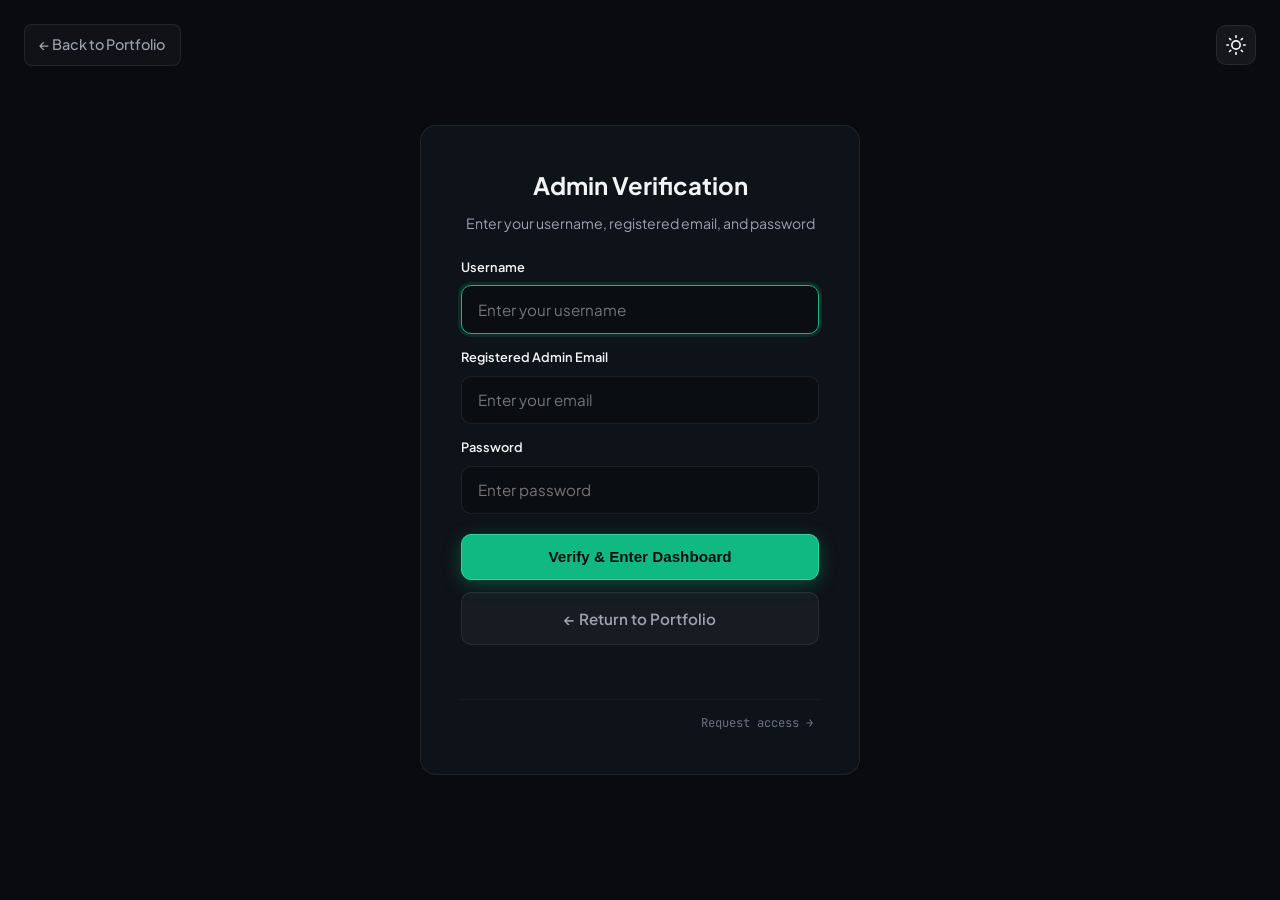
<file: Personal_Portfolio/admin.html>
<!DOCTYPE html>
<html lang="en">
<head>
  <meta charset="UTF-8" />
  <meta name="viewport" content="width=device-width, initial-scale=1.0, viewport-fit=cover" />
  <title>Admin Dashboard | Dev Jethva</title>

  <link rel="stylesheet" href="style.css" />
  <link rel="preconnect" href="https://fonts.googleapis.com" />
  <link rel="preconnect" href="https://fonts.gstatic.com" crossorigin />
  <link href="https://fonts.googleapis.com/css2?family=Plus+Jakarta+Sans:wght@300;400;500;600;700;800&family=JetBrains+Mono:wght@400;500&display=swap" rel="stylesheet" />

  <style>
    .admin-body {
      min-height: 100vh;
      display: flex;
      flex-direction: column;
      background-color: var(--bg-main);
      transition: background-color var(--transition-normal);
    }

    .modal-overlay {
      position: fixed;
      inset: 0;
      background: rgba(10, 12, 16, 0.94);
      backdrop-filter: blur(16px);
      -webkit-backdrop-filter: blur(16px);
      display: flex;
      align-items: center;
      justify-content: center;
      z-index: 2000;
      transition: background var(--transition-normal);
    }

    [data-theme="light"] .modal-overlay {
      background: rgba(248, 250, 252, 0.94);
    }

    .login-top-bar {
      position: absolute;
      top: 1.5rem;
      left: 1.5rem;
      right: 1.5rem;
      display: flex;
      justify-content: space-between;
      align-items: center;
    }

    .top-back-link {
      color: var(--text-secondary);
      font-size: 0.9rem;
      font-weight: 500;
      display: inline-flex;
      align-items: center;
      gap: 0.4rem;
      padding: 0.5rem 0.9rem;
      border-radius: 8px;
      background: rgba(255, 255, 255, 0.03);
      border: 1px solid var(--border-subtle);
      transition: all var(--transition-fast);
      text-decoration: none;
    }

    .top-back-link:hover {
      color: var(--text-primary);
      background: rgba(255, 255, 255, 0.08);
      border-color: rgba(255, 255, 255, 0.15);
    }

    .modal-box {
      width: 90%;
      max-width: 440px;
      padding: 2.5rem;
      text-align: center;
      position: relative;
    }

    .modal-box h2 {
      font-size: 1.5rem;
      margin-bottom: 0.4rem;
      color: var(--text-primary);
    }

    .modal-box p {
      color: var(--text-secondary);
      font-size: 0.88rem;
      margin-bottom: 1.4rem;
    }

    .login-fields {
      display: flex;
      flex-direction: column;
      gap: 0.85rem;
      margin-bottom: 1.25rem;
      text-align: left;
    }

    .modal-actions {
      display: flex;
      flex-direction: column;
      gap: 0.75rem;
    }

    .btn-back {
      background: rgba(255, 255, 255, 0.04);
      color: var(--text-secondary);
      border: 1px solid var(--border-subtle);
      width: 100%;
      justify-content: center;
      text-decoration: none;
      padding: 0.8rem 1.6rem;
      border-radius: 10px;
      font-weight: 600;
      font-size: 0.95rem;
      display: inline-flex;
      align-items: center;
      gap: 0.5rem;
      transition: all var(--transition-fast);
      cursor: pointer;
    }

    .btn-back:hover {
      background: rgba(255, 255, 255, 0.08);
      color: var(--text-primary);
      border-color: rgba(255, 255, 255, 0.18);
    }

    .corner-request-row {
      display: flex;
      justify-content: flex-end;
      margin-top: 1rem;
      padding-top: 0.75rem;
      border-top: 1px solid var(--border-card);
    }

    .btn-corner-subtle {
      background: none;
      border: none;
      color: var(--text-muted);
      font-family: var(--font-mono);
      font-size: 0.76rem;
      cursor: pointer;
      text-decoration: none;
      padding: 0.2rem 0.4rem;
      border-radius: 6px;
      transition: color var(--transition-fast), background var(--transition-fast);
    }

    .btn-corner-subtle:hover {
      color: var(--text-secondary);
      background: rgba(255, 255, 255, 0.04);
    }

    .dashboard-container {
      display: none;
      padding: 6.5rem 0 4rem;
      flex: 1;
    }

    .dashboard-header {
      display: flex;
      justify-content: space-between;
      align-items: center;
      margin-bottom: 2rem;
      flex-wrap: wrap;
      gap: 1rem;
    }

    .dashboard-header h1 {
      font-size: 1.8rem;
      font-weight: 700;
      color: var(--text-primary);
    }

    .dashboard-header p {
      color: var(--text-secondary);
      font-size: 0.9rem;
      margin-top: 0.2rem;
    }

    .user-badge-display {
      display: inline-flex;
      align-items: center;
      gap: 0.5rem;
      background: rgba(16, 185, 129, 0.1);
      border: 1px solid var(--accent-border);
      padding: 0.3rem 0.8rem;
      border-radius: 999px;
      font-family: var(--font-mono);
      font-size: 0.78rem;
      color: var(--accent-bright);
      margin-top: 0.5rem;
    }

    .dashboard-actions {
      display: flex;
      align-items: center;
      gap: 0.8rem;
      flex-wrap: wrap;
    }

    .stats-grid {
      display: grid;
      grid-template-columns: repeat(auto-fit, minmax(150px, 1fr));
      gap: 1.25rem;
      margin-bottom: 2rem;
    }

    .stat-card {
      padding: 1.4rem;
      cursor: default;
    }

    .stat-card .label {
      font-family: var(--font-mono);
      font-size: 0.78rem;
      color: var(--text-muted);
      text-transform: uppercase;
      letter-spacing: 0.05em;
    }

    .stat-card .value {
      font-size: 2.2rem;
      font-weight: 800;
      color: var(--accent-bright);
      margin-top: 0.25rem;
    }

    /* Live Search & Filter Bar */
    .controls-bar {
      display: flex;
      justify-content: space-between;
      align-items: center;
      margin-bottom: 1.5rem;
      flex-wrap: wrap;
      gap: 1rem;
    }

    .filter-group {
      display: flex;
      gap: 0.5rem;
      flex-wrap: wrap;
    }

    .search-box-wrap {
      flex: 1;
      min-width: 240px;
      max-width: 380px;
      position: relative;
    }

    .search-box-input {
      width: 100%;
      background: var(--input-bg);
      border: 1px solid var(--border-subtle);
      border-radius: 8px;
      padding: 0.45rem 0.9rem 0.45rem 2.2rem;
      font-size: 0.85rem;
      color: var(--text-primary);
      outline: none;
      font-family: var(--font-mono);
      transition: border-color var(--transition-fast);
    }

    .search-box-input:focus {
      border-color: var(--accent-primary);
    }

    .search-icon-svg {
      position: absolute;
      left: 0.7rem;
      top: 50%;
      transform: translateY(-50%);
      color: var(--text-muted);
      pointer-events: none;
    }

    .batch-actions-wrap {
      display: flex;
      gap: 0.6rem;
      flex-wrap: wrap;
    }

    .filter-btn {
      background: transparent;
      border: 1px solid var(--border-subtle);
      color: var(--text-secondary);
      padding: 0.45rem 1rem;
      border-radius: 8px;
      font-size: 0.85rem;
      cursor: pointer;
      font-family: var(--font-mono);
      transition: all var(--transition-fast);
      position: relative;
      overflow: hidden;
    }

    .filter-btn.active, .filter-btn:hover {
      background: rgba(16, 185, 129, 0.12);
      border-color: var(--accent-border);
      color: var(--accent-bright);
    }

    .filter-btn.trash-tab.active, .filter-btn.trash-tab:hover {
      background: rgba(239, 68, 68, 0.12);
      border-color: rgba(239, 68, 68, 0.4);
      color: #fca5a5;
    }

    .filter-btn.logs-tab.active, .filter-btn.logs-tab:hover {
      background: rgba(147, 51, 234, 0.15);
      border-color: rgba(147, 51, 234, 0.4);
      color: #c084fc;
    }

    .filter-btn.admins-tab.active, .filter-btn.admins-tab:hover {
      background: rgba(59, 130, 246, 0.15);
      border-color: rgba(59, 130, 246, 0.4);
      color: #93c5fd;
    }

    .filter-btn.requests-tab.active, .filter-btn.requests-tab:hover {
      background: rgba(245, 158, 11, 0.15);
      border-color: rgba(245, 158, 11, 0.4);
      color: #fbbf24;
    }

    .queries-list {
      display: flex;
      flex-direction: column;
      gap: 1.2rem;
    }

    .query-card {
      padding: 1.5rem;
      border-radius: 12px;
      transition: transform var(--transition-fast), border-color var(--transition-fast);
    }

    .query-card.unread {
      border-left: 4px solid var(--accent-primary);
    }

    .query-card.read {
      opacity: 0.85;
    }

    .query-card.in-trash {
      border-left: 4px solid var(--color-error);
      background: rgba(239, 68, 68, 0.03);
    }

    .query-card-header {
      display: flex;
      justify-content: space-between;
      align-items: flex-start;
      margin-bottom: 0.8rem;
      flex-wrap: wrap;
      gap: 0.5rem;
    }

    .query-sender-info h3 {
      font-size: 1.15rem;
      font-weight: 700;
      color: var(--text-primary);
    }

    .query-email {
      font-family: var(--font-mono);
      font-size: 0.85rem;
      color: var(--accent-bright);
    }

    .query-meta {
      display: flex;
      align-items: center;
      gap: 0.6rem;
      flex-wrap: wrap;
    }

    /* Pulsing unread beacon */
    .unread-indicator {
      display: inline-flex;
      align-items: center;
      gap: 0.4rem;
      font-family: var(--font-mono);
      font-size: 0.72rem;
      padding: 0.2rem 0.65rem;
      border-radius: 999px;
      background: rgba(16, 185, 129, 0.15);
      border: 1px solid var(--accent-border);
      color: var(--accent-bright);
      font-weight: 700;
      text-transform: uppercase;
    }

    .unread-pulse-dot {
      width: 6px;
      height: 6px;
      border-radius: 50%;
      background: var(--accent-primary);
      box-shadow: 0 0 8px var(--accent-primary);
      animation: pulseBeacon 1.5s infinite;
    }

    @keyframes pulseBeacon {
      0% { transform: scale(0.9); opacity: 0.7; }
      50% { transform: scale(1.3); opacity: 1; }
      100% { transform: scale(0.9); opacity: 0.7; }
    }

    .audit-claimed-tag {
      font-family: var(--font-mono);
      font-size: 0.7rem;
      padding: 0.15rem 0.55rem;
      border-radius: 999px;
      background: rgba(59, 130, 246, 0.15);
      border: 1px solid rgba(59, 130, 246, 0.35);
      color: #93c5fd;
      font-weight: 600;
    }

    .audit-trash-by-tag {
      font-family: var(--font-mono);
      font-size: 0.7rem;
      padding: 0.15rem 0.55rem;
      border-radius: 999px;
      background: rgba(239, 68, 68, 0.15);
      border: 1px solid rgba(239, 68, 68, 0.4);
      color: #fca5a5;
      font-weight: 600;
    }

    .trash-tag {
      font-family: var(--font-mono);
      font-size: 0.7rem;
      padding: 0.15rem 0.55rem;
      border-radius: 999px;
      background: rgba(239, 68, 68, 0.15);
      border: 1px solid rgba(239, 68, 68, 0.4);
      color: #fca5a5;
      font-weight: 700;
    }

    .query-date {
      font-size: 0.8rem;
      color: var(--text-muted);
      font-family: var(--font-mono);
    }

    .query-subject {
      font-weight: 600;
      font-size: 0.95rem;
      color: var(--text-primary);
      margin-bottom: 0.5rem;
    }

    .query-message {
      color: var(--text-secondary);
      font-size: 0.95rem;
      white-space: pre-wrap;
      line-height: 1.6;
      margin-bottom: 1.1rem;
      background: var(--input-bg);
      padding: 1rem;
      border-radius: 8px;
      border: 1px solid var(--border-card);
    }

    /* Admin Notes Box */
    .admin-notes-box {
      margin-bottom: 1.2rem;
      background: rgba(255, 255, 255, 0.02);
      border: 1px dashed var(--border-subtle);
      padding: 0.85rem 1rem;
      border-radius: 8px;
    }

    .admin-notes-header {
      display: flex;
      justify-content: space-between;
      align-items: center;
      margin-bottom: 0.4rem;
    }

    .admin-notes-label {
      font-family: var(--font-mono);
      font-size: 0.72rem;
      color: var(--accent-bright);
      text-transform: uppercase;
      letter-spacing: 0.05em;
    }

    .admin-notes-input {
      width: 100%;
      background: transparent;
      border: none;
      color: var(--text-primary);
      font-size: 0.85rem;
      font-family: var(--font-main);
      outline: none;
    }

    .admin-notes-input:focus {
      background: rgba(255, 255, 255, 0.03);
      border-radius: 4px;
      padding: 0.2rem 0.4rem;
    }

    .query-card-footer {
      display: flex;
      gap: 0.65rem;
      align-items: center;
      flex-wrap: wrap;
    }

    .btn-action {
      position: relative;
      overflow: hidden;
      font-family: var(--font-mono);
      font-size: 0.8rem;
      padding: 0.45rem 0.9rem;
      border-radius: 8px;
      cursor: pointer;
      border: 1px solid var(--border-subtle);
      background: rgba(255, 255, 255, 0.04);
      color: var(--text-secondary);
      text-decoration: none;
      transition: all var(--transition-fast);
      display: inline-flex;
      align-items: center;
      gap: 0.4rem;
    }

    .btn-action:hover {
      background: rgba(255, 255, 255, 0.08);
      color: var(--text-primary);
      transform: translateY(-1px);
    }

    .btn-reply {
      background: rgba(16, 185, 129, 0.12);
      border-color: var(--accent-border);
      color: var(--accent-bright);
    }

    .btn-reply:hover {
      background: var(--accent-primary);
      color: #ffffff;
    }

    .btn-claim {
      background: rgba(59, 130, 246, 0.12);
      border-color: rgba(59, 130, 246, 0.35);
      color: #93c5fd;
    }

    .btn-claim:hover {
      background: #3b82f6;
      color: #ffffff;
    }

    .btn-restore {
      background: rgba(16, 185, 129, 0.12);
      border-color: var(--accent-border);
      color: var(--accent-bright);
    }

    .btn-restore:hover {
      background: var(--accent-primary);
      color: #0a0c10;
    }

    .btn-delete:hover {
      background: rgba(239, 68, 68, 0.15);
      border-color: rgba(239, 68, 68, 0.4);
      color: #fca5a5;
    }

    .btn-csv {
      background: rgba(16, 185, 129, 0.12);
      border-color: var(--accent-border);
      color: var(--accent-bright);
    }

    .table-wrapper {
      width: 100%;
      overflow-x: auto;
      border-radius: 12px;
      border: 1px solid var(--border-subtle);
    }

    .data-table {
      width: 100%;
      border-collapse: collapse;
      text-align: left;
      font-size: 0.88rem;
    }

    .data-table th {
      background: rgba(255, 255, 255, 0.03);
      padding: 1rem;
      font-family: var(--font-mono);
      font-size: 0.78rem;
      color: var(--accent-bright);
      text-transform: uppercase;
      border-bottom: 1px solid var(--border-subtle);
    }

    .data-table td {
      padding: 1rem;
      border-bottom: 1px solid var(--border-card);
      color: var(--text-secondary);
      vertical-align: middle;
    }

    .data-table tr:hover td {
      background: rgba(255, 255, 255, 0.02);
      color: var(--text-primary);
    }

    .role-select {
      background: var(--input-bg);
      color: var(--text-primary);
      border: 1px solid var(--border-subtle);
      border-radius: 6px;
      padding: 0.35rem 0.6rem;
      font-family: var(--font-mono);
      font-size: 0.78rem;
      outline: none;
    }

    .role-select:focus {
      border-color: var(--accent-primary);
    }

    .log-badge {
      font-family: var(--font-mono);
      font-size: 0.72rem;
      padding: 0.2rem 0.6rem;
      border-radius: 6px;
      font-weight: 600;
      white-space: nowrap;
    }

    .log-badge.login {
      background: rgba(16, 185, 129, 0.12);
      color: var(--accent-bright);
      border: 1px solid var(--accent-border);
    }

    .log-badge.action {
      background: rgba(59, 130, 246, 0.12);
      color: #93c5fd;
      border: 1px solid rgba(59, 130, 246, 0.35);
    }

    .log-badge.trash {
      background: rgba(239, 68, 68, 0.12);
      color: #fca5a5;
      border: 1px solid rgba(239, 68, 68, 0.4);
    }

    .add-admin-panel {
      padding: 1.5rem;
      margin-bottom: 1.5rem;
      border-radius: 12px;
    }

    .add-admin-panel h3 {
      font-size: 1.15rem;
      margin-bottom: 0.5rem;
      color: var(--text-primary);
    }

    .add-admin-panel p {
      font-size: 0.85rem;
      color: var(--text-secondary);
      margin-bottom: 1.25rem;
    }

    .admin-form-row {
      display: grid;
      grid-template-columns: repeat(auto-fit, minmax(180px, 1fr)) auto;
      gap: 1rem;
      align-items: flex-end;
    }

    .btn-approve {
      background: rgba(16, 185, 129, 0.15);
      border-color: var(--accent-border);
      color: var(--accent-bright);
      margin-right: 0.4rem;
    }

    .btn-approve:hover {
      background: var(--accent-primary);
      color: #0a0c10;
    }

    .empty-state {
      text-align: center;
      padding: 4rem 1.5rem;
      color: var(--text-muted);
    }
  </style>
</head>
<body class="admin-body">

  <div class="scroll-progress-bar" id="admin-scroll-bar"></div>
  <div class="glow-sphere glow-1" aria-hidden="true"></div>
  <div class="glow-sphere glow-2" aria-hidden="true"></div>

  <!-- AUTHENTICATION OVERLAY -->
  <div id="login-modal" class="modal-overlay">
    <div class="login-top-bar">
      <a href="index.html" class="top-back-link exit-link">
        &larr; Back to Portfolio
      </a>

      <button class="theme-toggle-btn admin-theme-toggle" aria-label="Toggle theme">
        <svg class="sun-icon" width="20" height="20" viewBox="0 0 24 24" fill="none" stroke="currentColor" stroke-width="2" stroke-linecap="round" stroke-linejoin="round">
          <circle cx="12" cy="12" r="5"></circle>
          <line x1="12" y1="1" x2="12" y2="3"></line>
          <line x1="12" y1="21" x2="12" y2="23"></line>
          <line x1="4.22" y1="4.22" x2="5.64" y2="5.64"></line>
          <line x1="18.36" y1="18.36" x2="19.78" y2="19.78"></line>
          <line x1="1" y1="12" x2="3" y2="12"></line>
          <line x1="21" y1="12" x2="23" y2="12"></line>
          <line x1="4.22" y1="19.78" x2="5.64" y2="18.36"></line>
          <line x1="18.36" y1="5.64" x2="19.78" y2="4.22"></line>
        </svg>
        <svg class="moon-icon" width="20" height="20" viewBox="0 0 24 24" fill="none" stroke="currentColor" stroke-width="2" stroke-linecap="round" stroke-linejoin="round">
          <path d="M21 12.79A9 9 0 1 1 11.21 3 7 7 0 0 0 21 12.79z"></path>
        </svg>
      </button>
    </div>

    <!-- Screen 1: Login Form Card -->
    <div id="login-screen-box" class="modal-box glass-panel">
      <h2>Admin Verification</h2>
      <p>Enter your username, registered email, and password</p>
      
      <form id="login-form">
        <div class="login-fields">
          <div class="form-group">
            <label for="admin-user" class="form-label" style="font-size: 0.8rem;">Username</label>
            <input type="text" id="admin-user" class="form-input" placeholder="Enter your username" autocomplete="username" required autofocus />
          </div>

          <div class="form-group">
            <label for="admin-email" class="form-label" style="font-size: 0.8rem;">Registered Admin Email</label>
            <input type="email" id="admin-email" class="form-input" placeholder="Enter your email" autocomplete="email" required />
          </div>

          <div class="form-group">
            <label for="admin-pass" class="form-label" style="font-size: 0.8rem;">Password</label>
            <input type="password" id="admin-pass" class="form-input" placeholder="Enter password" autocomplete="current-password" required />
          </div>
        </div>
        
        <div class="modal-actions">
          <button type="submit" class="btn btn-primary" style="width: 100%; justify-content: center;">
            Verify &amp; Enter Dashboard
          </button>

          <a href="index.html" class="btn-back exit-link">
            &larr; Return to Portfolio
          </a>
        </div>

        <p id="login-error" style="color: var(--color-error); font-size: 0.85rem; margin-top: 0.8rem; min-height: 1.2rem;"></p>

        <!-- Subtle Unobtrusive Corner Link -->
        <div class="corner-request-row">
          <button type="button" id="to-request-screen-btn" class="btn-corner-subtle">
            Request access &rarr;
          </button>
        </div>
      </form>
    </div>

    <!-- Screen 2: Request Admin Access Card -->
    <div id="request-screen-box" class="modal-box glass-panel" style="display: none;">
      <h2>Request Admin Access</h2>
      <p>Submit your details to request an account. The Superadmin will review and assign your role.</p>

      <form id="request-access-form">
        <div class="login-fields">
          <div class="form-group">
            <label for="req-user" class="form-label" style="font-size: 0.8rem;">Desired Username *</label>
            <input type="text" id="req-user" class="form-input" placeholder="Enter your username" required />
          </div>

          <div class="form-group">
            <label for="req-email" class="form-label" style="font-size: 0.8rem;">Your Email Address *</label>
            <input type="email" id="req-email" class="form-input" placeholder="Enter your email" required />
          </div>

          <div class="form-group">
            <label for="req-pass" class="form-label" style="font-size: 0.8rem;">Set Your Password *</label>
            <input type="password" id="req-pass" class="form-input" placeholder="Choose password" required />
          </div>

          <div class="form-group">
            <label for="req-reason" class="form-label" style="font-size: 0.8rem;">Reason for Access</label>
            <input type="text" id="req-reason" class="form-input" placeholder="Reason for requesting admin access" />
          </div>
        </div>

        <div class="modal-actions">
          <button type="submit" id="submit-request-btn" class="btn btn-primary" style="width: 100%; justify-content: center;">
            Submit Request
          </button>

          <button type="button" id="back-to-login-screen-btn" class="btn-back">
            &larr; Back to Login
          </button>
        </div>

        <p id="request-feedback" style="font-size: 0.85rem; margin-top: 0.8rem; min-height: 1.2rem;"></p>
      </form>
    </div>

  </div>

  <!-- DASHBOARD CONTAINER -->
  <div id="dashboard-container" class="dashboard-container">
    <div class="container">
      
      <div class="dashboard-header">
        <div>
          <h1 id="dashboard-title">Inquiry Management</h1>
          <p id="dashboard-desc">Real-time inquiries stored in your Supabase database</p>
          <div class="user-badge-display">
            <span>👤 Logged in as: <strong id="active-user-name">dev</strong></span>
            <span>&bull;</span>
            <span id="active-user-role" style="text-transform: uppercase;">Superadmin</span>
            <span>&bull;</span>
            <span id="active-user-email" style="color: var(--text-muted);"></span>
          </div>
        </div>

        <div class="dashboard-actions">
          <button class="theme-toggle-btn admin-theme-toggle" aria-label="Toggle theme">
            <svg class="sun-icon" width="20" height="20" viewBox="0 0 24 24" fill="none" stroke="currentColor" stroke-width="2" stroke-linecap="round" stroke-linejoin="round">
              <circle cx="12" cy="12" r="5"></circle>
              <line x1="12" y1="1" x2="12" y2="3"></line>
              <line x1="12" y1="21" x2="12" y2="23"></line>
              <line x1="4.22" y1="4.22" x2="5.64" y2="5.64"></line>
              <line x1="18.36" y1="18.36" x2="19.78" y2="19.78"></line>
              <line x1="1" y1="12" x2="3" y2="12"></line>
              <line x1="21" y1="12" x2="23" y2="12"></line>
              <line x1="4.22" y1="19.78" x2="5.64" y2="18.36"></line>
              <line x1="18.36" y1="5.64" x2="19.78" y2="4.22"></line>
            </svg>
            <svg class="moon-icon" width="20" height="20" viewBox="0 0 24 24" fill="none" stroke="currentColor" stroke-width="2" stroke-linecap="round" stroke-linejoin="round">
              <path d="M21 12.79A9 9 0 1 1 11.21 3 7 7 0 0 0 21 12.79z"></path>
            </svg>
          </button>

          <a href="index.html" class="btn btn-secondary btn-action exit-link">&larr; Return to Portfolio</a>
          <button id="logout-btn" class="btn-action">Lock Dashboard</button>
        </div>
      </div>

      <!-- Live Metric Counters -->
      <div class="stats-grid">
        <div class="stat-card glass-panel">
          <div class="label">Inbox Total</div>
          <div class="value" id="total-count">0</div>
        </div>
        <div class="stat-card glass-panel">
          <div class="label">Unread</div>
          <div class="value" id="unread-count" style="color: var(--accent-bright);">0</div>
        </div>
        <div class="stat-card glass-panel">
          <div class="label">Read</div>
          <div class="value" id="read-count" style="color: var(--text-muted);">0</div>
        </div>
        <div class="stat-card glass-panel">
          <div class="label">Recycle Bin</div>
          <div class="value" id="trash-count" style="color: #fca5a5;">0</div>
        </div>
      </div>

      <!-- Live Search & Controls Bar -->
      <div class="controls-bar">
        <div class="filter-group">
          <button class="filter-btn active" data-filter="all">All Active</button>
          <button class="filter-btn" data-filter="unread">Unread</button>
          <button class="filter-btn" data-filter="read">Read</button>
          <button class="filter-btn trash-tab" data-filter="trash">
            🗑️ Recycle Bin (<span id="tab-trash-count">0</span>)
          </button>
          
          <!-- Superadmin Only Tabs -->
          <button id="manage-requests-nav-btn" class="filter-btn requests-tab" data-filter="requests" style="display: none;">
            📩 Requests (<span id="tab-requests-count">0</span>)
          </button>
          <button id="manage-admins-nav-btn" class="filter-btn admins-tab" data-filter="admins" style="display: none;">
            👥 Manage Admins
          </button>
          <button id="logs-nav-btn" class="filter-btn logs-tab" data-filter="logs" style="display: none;">
            🛡️ Admin Activity Logs
          </button>
        </div>

        <!-- Dynamic Live Search -->
        <div class="search-box-wrap" id="search-wrap-container">
          <svg class="search-icon-svg" width="16" height="16" viewBox="0 0 24 24" fill="none" stroke="currentColor" stroke-width="2">
            <circle cx="11" cy="11" r="8"></circle>
            <line x1="21" y1="21" x2="16.65" y2="16.65"></line>
          </svg>
          <input type="search" id="query-search-input" class="search-box-input" placeholder="Search by name, email, or mobile..." />
        </div>

        <!-- Batch & Export Actions -->
        <div class="batch-actions-wrap">
          <button id="mark-all-read-btn" class="btn-action" title="Mark all inquiries as read">
            ✓ Mark All Read
          </button>
          <button id="export-csv-btn" class="btn-action btn-csv" title="Export client leads to Excel/CSV format">
            📥 Export CSV
          </button>
          <button id="empty-trash-btn" class="btn-action btn-delete" style="display: none; border-radius: 8px;">
            Empty Recycle Bin
          </button>
        </div>
      </div>

      <!-- Container 1: Inquiries Cards Feed -->
      <div id="queries-list" class="queries-list"></div>

      <!-- Container 2: Pending Admin Requests -->
      <div id="requests-container" style="display: none;">
        <div class="table-wrapper glass-panel">
          <table class="data-table">
            <thead>
              <tr>
                <th>Applicant</th>
                <th>Email</th>
                <th>Requested At</th>
                <th>Reason / Message</th>
                <th>Assign Role</th>
                <th>Decision</th>
              </tr>
            </thead>
            <tbody id="requests-tbody">
              <!-- Dynamically populated -->
            </tbody>
          </table>
        </div>
      </div>

      <!-- Container 3: Manage Admins -->
      <div id="admins-container" style="display: none;">
        <div class="add-admin-panel glass-panel">
          <h3>Create New Admin Account</h3>
          <p>Assign credentials and email address. The user must provide this exact email to log in.</p>
          <form id="create-admin-form">
            <div class="admin-form-row">
              <div class="form-group">
                <label class="form-label" style="font-size: 0.75rem;">Username</label>
                <input type="text" id="new-admin-user" class="form-input" placeholder="Enter username" required />
              </div>
              <div class="form-group">
                <label class="form-label" style="font-size: 0.75rem;">Admin Email</label>
                <input type="email" id="new-admin-email" class="form-input" placeholder="Enter email" required />
              </div>
              <div class="form-group">
                <label class="form-label" style="font-size: 0.75rem;">Password</label>
                <input type="password" id="new-admin-pass" class="form-input" placeholder="Set password" required />
              </div>
              <div class="form-group">
                <label class="form-label" style="font-size: 0.75rem;">Role</label>
                <select id="new-admin-role" class="form-input" style="padding: 0.75rem;">
                  <option value="manager">Manager (Can reply, claim &amp; trash)</option>
                  <option value="viewer">Viewer (Read-only)</option>
                  <option value="superadmin">Superadmin (Full access)</option>
                </select>
              </div>
              <button type="submit" id="create-admin-btn" class="btn btn-primary" style="height: 48px; border-radius: 10px;">
                + Add Admin
              </button>
            </div>
            <div id="create-admin-feedback" style="font-size: 0.82rem; margin-top: 0.6rem; min-height: 1rem;"></div>
          </form>
        </div>

        <div class="table-wrapper glass-panel">
          <table class="data-table">
            <thead>
              <tr>
                <th>Username</th>
                <th>Registered Email</th>
                <th>Role</th>
                <th>Created At</th>
                <th>Change Role</th>
                <th>Actions</th>
              </tr>
            </thead>
            <tbody id="admins-tbody">
              <!-- Dynamically populated -->
            </tbody>
          </table>
        </div>
      </div>

      <!-- Container 4: Audit Logs Table -->
      <div id="logs-container" style="display: none;">
        <div class="table-wrapper glass-panel">
          <table class="data-table">
            <thead>
              <tr>
                <th>Admin User</th>
                <th>Role</th>
                <th>Action Performed</th>
                <th>Action Details</th>
                <th>Login Time</th>
                <th>Session Duration</th>
              </tr>
            </thead>
            <tbody id="logs-tbody">
              <!-- Dynamically populated -->
            </tbody>
          </table>
        </div>
      </div>

    </div>
  </div>

  <script src="admin.js"></script>
</body>
</html>
</file>
<file: Personal_Portfolio/style.css>
/* ==========================================================================
   CSS ROOT VARIABLES (DARK THEME DEFAULT)
   ========================================================================== */
:root {
  --bg-main: #0a0c10;
  --bg-secondary: #0e1217;
  --bg-card: rgba(18, 24, 32, 0.65);
  --bg-card-hover: rgba(26, 34, 46, 0.85);

  --header-bg: rgba(10, 12, 16, 0.4);
  --header-bg-elevated: rgba(10, 12, 16, 0.65);
  --header-border: rgba(255, 255, 255, 0.08);
  --header-border-elevated: rgba(255, 255, 255, 0.14);
  --header-highlight: inset 0 1px 0 rgba(255, 255, 255, 0.12);
  --header-shadow: 0 12px 32px -8px rgba(0, 0, 0, 0.5);

  --accent-primary: #10b981;
  --accent-bright: #34d399;
  --accent-glow: rgba(16, 185, 129, 0.25);
  --accent-border: rgba(16, 185, 129, 0.35);

  --color-error: #ef4444;
  --color-success: #10b981;

  --text-primary: #f3f4f6;
  --text-secondary: #9ca3af;
  --text-muted: #6b7280;

  --border-subtle: rgba(255, 255, 255, 0.08);
  --border-card: rgba(255, 255, 255, 0.05);

  --input-bg: rgba(10, 13, 18, 0.7);
  --input-bg-focus: rgba(14, 18, 24, 0.9);

  --font-main: 'Plus Jakarta Sans', system-ui, -apple-system, sans-serif;
  --font-mono: 'JetBrains Mono', monospace;

  --container-width: 1120px;
  --transition-fast: 0.2s ease;
  --transition-normal: 0.3s cubic-bezier(0.16, 1, 0.3, 1);
}

/* ==========================================================================
   LIGHT THEME OVERRIDES
   ========================================================================== */
[data-theme="light"] {
  --bg-main: #f8fafc;
  --bg-secondary: #f1f5f9;
  --bg-card: rgba(255, 255, 255, 0.82);
  --bg-card-hover: rgba(255, 255, 255, 0.96);

  --header-bg: rgba(248, 250, 252, 0.55);
  --header-bg-elevated: rgba(248, 250, 252, 0.75);
  --header-border: rgba(15, 23, 42, 0.06);
  --header-border-elevated: rgba(15, 23, 42, 0.12);
  --header-highlight: inset 0 1px 0 rgba(255, 255, 255, 0.85);
  --header-shadow: 0 10px 30px -10px rgba(15, 23, 42, 0.08);

  --accent-primary: #059669;
  --accent-bright: #10b981;
  --accent-glow: rgba(5, 150, 105, 0.2);
  --accent-border: rgba(5, 150, 105, 0.35);

  --text-primary: #0f172a;
  --text-secondary: #475569;
  --text-muted: #64748b;

  --border-subtle: rgba(15, 23, 42, 0.08);
  --border-card: rgba(15, 23, 42, 0.06);

  --input-bg: rgba(241, 245, 249, 0.85);
  --input-bg-focus: #ffffff;
}

[data-theme="light"] .glow-sphere {
  opacity: 0.22;
}

/* ==========================================================================
   GLOBAL RESETS & STYLING
   ========================================================================== */
*, *::before, *::after {
  margin: 0;
  padding: 0;
  box-sizing: border-box;
}

html {
  scroll-behavior: smooth;
  font-size: 16px;
  background-color: var(--bg-main);
  color: var(--text-primary);
  overflow-x: hidden;
  transition: background-color var(--transition-normal), color var(--transition-normal);
}

body {
  font-family: var(--font-main);
  background-color: var(--bg-main);
  color: var(--text-primary);
  line-height: 1.65;
  overflow-x: hidden;
  position: relative;
  -webkit-font-smoothing: antialiased;
  -moz-osx-font-smoothing: grayscale;
  background-image: radial-gradient(rgba(255, 255, 255, 0.04) 1px, transparent 1px);
  background-size: 28px 28px;
}

[data-theme="light"] body {
  background-image: radial-gradient(rgba(15, 23, 42, 0.035) 1px, transparent 1px);
}

::selection {
  background: var(--accent-primary);
  color: #fff;
}

a {
  color: inherit;
  text-decoration: none;
}

ul {
  list-style: none;
}

img, svg {
  max-width: 100%;
  height: auto;
  display: block;
}

/* Scroll Progress Track Indicator */
.scroll-progress-bar {
  position: fixed;
  top: 0;
  left: 0;
  height: 3px;
  width: 0%;
  background: linear-gradient(90deg, var(--accent-primary), var(--accent-bright));
  box-shadow: 0 0 10px var(--accent-primary);
  z-index: 2005;
  pointer-events: none;
  transition: width 0.08s ease-out;
}

/* Ambient Background Glows */
@keyframes floatGlow1 {
  0% { transform: translate(0, 0) scale(1); }
  33% { transform: translate(-35px, 45px) scale(1.08); }
  66% { transform: translate(30px, -25px) scale(0.94); }
  100% { transform: translate(0, 0) scale(1); }
}

@keyframes floatGlow2 {
  0% { transform: translate(0, 0) scale(1); }
  33% { transform: translate(45px, -35px) scale(0.92); }
  66% { transform: translate(-25px, 30px) scale(1.06); }
  100% { transform: translate(0, 0) scale(1); }
}

.glow-sphere {
  position: fixed;
  border-radius: 50%;
  pointer-events: none;
  z-index: -1;
  filter: blur(120px);
  opacity: 0.4;
  max-width: 90vw;
  max-height: 90vw;
  transition: opacity var(--transition-normal);
}

.glow-1 {
  width: 500px;
  height: 500px;
  top: -100px;
  right: -50px;
  background: radial-gradient(circle, rgba(16, 185, 129, 0.3), transparent 70%);
  animation: floatGlow1 18s ease-in-out infinite;
}

.glow-2 {
  width: 520px;
  height: 520px;
  bottom: 8%;
  left: -140px;
  background: radial-gradient(circle, rgba(16, 185, 129, 0.18), transparent 70%);
  animation: floatGlow2 22s ease-in-out infinite;
}

/* Layout Containers & Sections */
.container {
  width: 100%;
  max-width: var(--container-width);
  margin: 0 auto;
  padding: 0 1.5rem;
}

.section {
  padding: 6.5rem 0;
}

/* Glassmorphism Panel Styles */
.glass-panel {
  position: relative;
  isolation: isolate;
  overflow: hidden;
  background: var(--bg-card);
  backdrop-filter: blur(14px);
  -webkit-backdrop-filter: blur(14px);
  border: 1px solid var(--border-subtle);
  border-radius: 16px;
  transform-style: preserve-3d;
  transition: border-color var(--transition-normal), box-shadow var(--transition-normal), transform var(--transition-normal), background var(--transition-normal);
}

.glass-panel::before {
  content: '';
  position: absolute;
  inset: 0;
  background: radial-gradient(
    600px circle at var(--mouse-x, 50%) var(--mouse-y, 50%),
    rgba(16, 185, 129, 0.09),
    transparent 45%
  );
  opacity: 0;
  transition: opacity 0.4s ease;
  pointer-events: none;
  z-index: 0;
}

.glass-panel:hover::before {
  opacity: 1;
}

.glass-panel > * {
  position: relative;
  z-index: 1;
}

.glass-panel:hover {
  border-color: rgba(16, 185, 129, 0.35);
  box-shadow: 0 16px 36px -12px rgba(0, 0, 0, 0.3), 0 0 24px -4px var(--accent-glow);
}

.section-header {
  margin-bottom: 3.5rem;
}

.section-header.text-center {
  text-align: center;
}

.center-sub {
  margin-left: auto;
  margin-right: auto;
}

.section-tag {
  display: inline-block;
  font-family: var(--font-mono);
  font-size: 0.8rem;
  letter-spacing: 0.1em;
  text-transform: uppercase;
  color: var(--accent-primary);
  margin-bottom: 0.75rem;
  background: rgba(16, 185, 129, 0.1);
  padding: 0.35rem 0.8rem;
  border-radius: 999px;
  border: 1px solid rgba(16, 185, 129, 0.2);
}

.section-title {
  font-size: clamp(1.85rem, 3.5vw, 2.25rem);
  font-weight: 700;
  color: var(--text-primary);
  letter-spacing: -0.02em;
  line-height: 1.25;
}

.section-subtitle {
  font-size: clamp(0.95rem, 2vw, 1.05rem);
  color: var(--text-secondary);
  margin-top: 0.75rem;
  max-width: 620px;
}

/* Navigation Header Styles */
.header {
  position: fixed;
  top: 0;
  left: 0;
  width: 100%;
  z-index: 1000;
  background: var(--header-bg);
  backdrop-filter: blur(24px) saturate(180%);
  -webkit-backdrop-filter: blur(24px) saturate(180%);
  border-bottom: 1px solid var(--header-border);
  box-shadow: var(--header-highlight), var(--header-shadow);
  transition: background var(--transition-fast), border-bottom-color var(--transition-fast), box-shadow var(--transition-fast);
}

.header.elevated {
  background: var(--header-bg-elevated);
  border-bottom-color: var(--header-border-elevated);
}

.nav-container {
  display: flex;
  align-items: center;
  justify-content: space-between;
  height: 74px;
}

.logo {
  display: inline-flex;
  align-items: center;
  gap: 0.65rem;
  text-decoration: none;
  z-index: 1001;
  cursor: pointer;
  user-select: none;
}

.brand-logo-svg {
  display: block;
  flex-shrink: 0;
  transition: transform var(--transition-normal), filter var(--transition-normal);
}

.logo:hover .brand-logo-svg {
  transform: scale(1.08);
  filter: drop-shadow(0 0 10px var(--accent-glow));
}

.logo.spin-animation .brand-logo-svg {
  animation: logoSpin 0.65s cubic-bezier(0.34, 1.56, 0.64, 1);
}

@keyframes logoSpin {
  0% { transform: scale(1) rotate(0deg); }
  50% { transform: scale(1.25) rotate(180deg); filter: drop-shadow(0 0 16px var(--accent-bright)); }
  100% { transform: scale(1) rotate(360deg); }
}

.logo-name {
  font-size: 1.3rem;
  font-weight: 800;
  letter-spacing: -0.02em;
  color: var(--text-primary);
}

.logo-name .dot {
  color: var(--accent-primary);
}

.nav-list {
  display: flex;
  align-items: center;
  gap: 1.6rem;
}

.nav-link {
  font-size: 0.88rem;
  font-weight: 500;
  color: var(--text-secondary);
  transition: color var(--transition-fast);
  position: relative;
}

.nav-link:hover,
.nav-link.active {
  color: var(--text-primary);
}

.nav-link.active::after {
  content: '';
  position: absolute;
  bottom: -4px;
  left: 0;
  width: 100%;
  height: 2px;
  background: var(--accent-primary);
  border-radius: 2px;
}

.nav-link-cta {
  background: rgba(16, 185, 129, 0.12);
  color: var(--accent-bright) !important;
  border: 1px solid var(--accent-border);
  padding: 0.45rem 1rem;
  border-radius: 8px;
}

.nav-actions {
  display: flex;
  align-items: center;
  gap: 0.85rem;
  z-index: 1001;
}

/* Language selector styles */
.lang-selector-wrap {
  position: relative;
  display: inline-flex;
  align-items: center;
}

.lang-icon {
  position: absolute;
  left: 0.75rem;
  display: flex;
  align-items: center;
  justify-content: center;
  pointer-events: none;
  color: var(--accent-bright);
  z-index: 2;
}

.lang-dropdown {
  appearance: none;
  -webkit-appearance: none;
  background: rgba(6, 78, 59, 0.45);
  border: 1px solid rgba(16, 185, 129, 0.35);
  color: #ffffff;
  font-family: var(--font-main);
  font-size: 0.85rem;
  font-weight: 600;
  padding: 0.45rem 1.8rem 0.45rem 2.3rem;
  border-radius: 8px;
  cursor: pointer;
  outline: none;
  background-image: url("data:image/svg+xml,%3Csvg xmlns='http://www.w3.org/2000/svg' width='12' height='12' viewBox='0 0 24 24' fill='none' stroke='%2334D399' stroke-width='2.5' stroke-linecap='round' stroke-linejoin='round'%3E%3Cpolyline points='6 9 12 15 18 9'%3E%3C/polyline%3E%3C/svg%3E");
  background-repeat: no-repeat;
  background-position: right 0.65rem center;
}

/* Theme toggle button */
.theme-toggle-btn {
  background: rgba(255, 255, 255, 0.05);
  border: 1px solid var(--border-subtle);
  color: var(--text-primary);
  cursor: pointer;
  width: 40px;
  height: 40px;
  border-radius: 10px;
  display: flex;
  align-items: center;
  justify-content: center;
}

.theme-toggle-btn .sun-icon { display: block; }
.theme-toggle-btn .moon-icon { display: none; }
[data-theme="light"] .theme-toggle-btn .sun-icon { display: none; }
[data-theme="light"] .theme-toggle-btn .moon-icon { display: block; }

/* Mobile Menu Hamburger */
.hamburger {
  display: none;
  background: transparent;
  border: none;
  cursor: pointer;
  padding: 0.5rem;
}

.hamburger .bar {
  display: block;
  width: 22px;
  height: 2px;
  margin: 5px 0;
  background: var(--text-primary);
  transition: transform var(--transition-normal), opacity var(--transition-normal);
}

/* Hero Section Styles */
@keyframes shimmerGradient {
  0% { background-position: 0% 50%; }
  50% { background-position: 100% 50%; }
  100% { background-position: 0% 50%; }
}

.hero {
  padding-top: clamp(8rem, 15vw, 10.5rem);
  padding-bottom: 6rem;
  min-height: calc(100vh - 74px);
  display: flex;
  align-items: center;
}

.hero-grid {
  display: grid;
  grid-template-columns: 1.2fr 0.9fr;
  align-items: center;
  gap: clamp(2rem, 5vw, 3.5rem);
  width: 100%;
}

.badge {
  display: inline-flex;
  align-items: center;
  gap: 0.6rem;
  font-size: clamp(0.78rem, 1.8vw, 0.85rem);
  color: var(--text-secondary);
  background: rgba(255, 255, 255, 0.03);
  border: 1px solid var(--border-subtle);
  padding: 0.4rem 0.9rem;
  border-radius: 999px;
  margin-bottom: 1.5rem;
}

.badge-dot {
  width: 8px;
  height: 8px;
  background: var(--accent-primary);
  border-radius: 50%;
  box-shadow: 0 0 10px var(--accent-primary);
}

.hero-title {
  font-size: clamp(2.3rem, 5.5vw, 3.4rem);
  font-weight: 800;
  line-height: 1.15;
  letter-spacing: -0.03em;
  margin-bottom: 0.8rem;
}

.gradient-text {
  background: linear-gradient(120deg, #ffffff 15%, var(--accent-bright) 50%, #ffffff 85%);
  background-size: 200% auto;
  -webkit-background-clip: text;
  -webkit-text-fill-color: transparent;
  animation: shimmerGradient 7s linear infinite;
}

[data-theme="light"] .gradient-text {
  background: linear-gradient(120deg, #0f172a 15%, var(--accent-bright) 50%, #0f172a 85%);
  background-size: 200% auto;
  -webkit-background-clip: text;
  -webkit-text-fill-color: transparent;
}

.hero-subtitle {
  font-size: clamp(1.15rem, 2.5vw, 1.45rem);
  font-weight: 500;
  color: var(--accent-bright);
  margin-bottom: 1.25rem;
}

.hero-description {
  font-size: clamp(0.98rem, 2vw, 1.1rem);
  color: var(--text-secondary);
  line-height: 1.7;
  max-width: 530px;
  margin-bottom: 2.2rem;
}

.hero-actions {
  display: flex;
  align-items: center;
  flex-wrap: wrap;
  gap: 1.1rem;
}

.btn {
  position: relative;
  overflow: hidden;
  display: inline-flex;
  align-items: center;
  justify-content: center;
  gap: 0.6rem;
  font-size: 0.95rem;
  font-weight: 600;
  padding: 0.85rem 1.6rem;
  border-radius: 10px;
  cursor: pointer;
  transition: transform 0.25s cubic-bezier(0.2, 0.8, 0.2, 1), box-shadow 0.25s ease;
  white-space: nowrap;
}

.btn-primary {
  background: var(--accent-primary);
  color: #0a0c10;
  border: 1px solid var(--accent-bright);
  box-shadow: 0 4px 18px rgba(16, 185, 129, 0.35);
}

.btn-primary:hover {
  background: var(--accent-bright);
  transform: translateY(-2px);
}

.btn-secondary {
  background: rgba(255, 255, 255, 0.04);
  color: var(--text-primary);
  border: 1px solid var(--border-subtle);
}

.btn-secondary:hover {
  background: rgba(255, 255, 255, 0.08);
  transform: translateY(-2px);
}

/* Photo Placeholder Box */
.photo-placeholder-wrapper {
  display: flex;
  flex-direction: column;
  align-items: center;
  gap: 1.25rem;
  width: 100%;
}

.photo-card {
  position: relative;
  width: 100%;
  max-width: 340px;
  aspect-ratio: 4 / 5;
  border-radius: 24px;
  overflow: hidden;
  background: var(--bg-card);
  border: 1px solid rgba(16, 185, 129, 0.3);
  box-shadow: 0 20px 45px -15px rgba(0, 0, 0, 0.7), 0 0 25px -8px var(--accent-glow);
  display: flex;
  align-items: center;
  justify-content: center;
}

.photo-placeholder-content {
  display: flex;
  flex-direction: column;
  align-items: center;
  gap: 0.75rem;
  color: var(--text-muted);
  font-family: var(--font-mono);
  font-size: 0.85rem;
  text-align: center;
  padding: 1.5rem;
}

.status-chip {
  display: inline-flex;
  align-items: center;
  gap: 0.5rem;
  font-size: 0.82rem;
  color: var(--text-secondary);
  background: rgba(255, 255, 255, 0.03);
  padding: 0.4rem 1rem;
  border-radius: 999px;
  border: 1px solid var(--border-subtle);
}

.chip-dot {
  width: 7px;
  height: 7px;
  border-radius: 50%;
  background: var(--accent-primary);
}

/* About Section Styles */
.about-card {
  padding: clamp(1.75rem, 4vw, 3rem);
  display: grid;
  grid-template-columns: 1.4fr 1fr;
  gap: clamp(1.75rem, 3vw, 3rem);
  align-items: center;
}

.about-text p {
  color: var(--text-secondary);
  font-size: clamp(0.95rem, 1.8vw, 1.05rem);
  margin-bottom: 1.25rem;
  line-height: 1.7;
}

.about-text p strong {
  color: var(--text-primary);
  font-weight: 600;
}

.about-meta {
  display: flex;
  flex-direction: column;
  gap: 1.25rem;
  background: rgba(255, 255, 255, 0.02);
  border: 1px solid var(--border-subtle);
  padding: 1.5rem;
  border-radius: 12px;
}

.meta-label {
  font-family: var(--font-mono);
  font-size: 0.75rem;
  color: var(--accent-bright);
  text-transform: uppercase;
}

.meta-value {
  font-size: 0.95rem;
  font-weight: 500;
  color: var(--text-primary);
}

/* Skills Section Styles */
.skills-grid {
  display: grid;
  grid-template-columns: repeat(auto-fit, minmax(180px, 1fr));
  gap: 1.25rem;
  margin-bottom: 2rem;
}

.skill-card {
  padding: 1.75rem 1.25rem;
  border-radius: 14px;
  text-align: center;
}

.skill-name {
  font-size: 1.15rem;
  font-weight: 700;
  margin-bottom: 0.5rem;
  color: var(--text-primary);
}

.skill-desc {
  font-size: 0.85rem;
  color: var(--text-secondary);
}

.exploring-box {
  padding: 1.75rem;
  border-radius: 14px;
  display: flex;
  flex-direction: column;
  gap: 1rem;
}

.exploring-title {
  font-size: 1rem;
  font-weight: 700;
  color: var(--accent-bright);
  font-family: var(--font-mono);
}

.exploring-tags {
  display: flex;
  flex-wrap: wrap;
  gap: 0.75rem;
}

.exploring-tag {
  font-family: var(--font-mono);
  font-size: 0.82rem;
  background: rgba(16, 185, 129, 0.08);
  border: 1px solid var(--accent-border);
  color: var(--accent-bright);
  padding: 0.35rem 0.85rem;
  border-radius: 8px;
}

/* What I'm Looking For Section */
.looking-grid {
  display: grid;
  grid-template-columns: repeat(auto-fit, minmax(280px, 1fr));
  gap: 1.5rem;
}

.looking-card {
  padding: 2rem;
  border-radius: 14px;
}

.looking-card-title {
  font-size: 1.25rem;
  font-weight: 700;
  margin-bottom: 0.75rem;
  color: var(--text-primary);
}

.looking-card-desc {
  font-size: 0.92rem;
  color: var(--text-secondary);
  line-height: 1.6;
}

/* Projects Empty State Styles */
.empty-state-wrapper {
  padding: 2.5rem;
  border-style: dashed;
  border-color: rgba(255, 255, 255, 0.15);
  border-radius: 16px;
  display: flex;
  flex-direction: column;
  gap: 2rem;
}

.empty-badge {
  font-family: var(--font-mono);
  font-size: 0.75rem;
  color: var(--accent-bright);
  background: rgba(16, 185, 129, 0.1);
  padding: 0.25rem 0.7rem;
  border-radius: 6px;
  border: 1px solid var(--accent-border);
}

.empty-title {
  font-size: 1.35rem;
  font-weight: 700;
  margin-top: 0.75rem;
  margin-bottom: 0.5rem;
}

.empty-desc {
  color: var(--text-secondary);
  font-size: 0.95rem;
  max-width: 600px;
}

.empty-timeline-preview {
  display: grid;
  grid-template-columns: repeat(auto-fit, minmax(240px, 1fr));
  gap: 1rem;
}

.empty-preview-card {
  background: rgba(255, 255, 255, 0.02);
  border: 1px solid var(--border-subtle);
  padding: 1.25rem;
  border-radius: 12px;
  display: flex;
  align-items: center;
  gap: 1rem;
}

.preview-num {
  font-family: var(--font-mono);
  font-size: 1.1rem;
  font-weight: 700;
  color: var(--accent-bright);
}

.preview-text {
  font-size: 0.9rem;
  color: var(--text-muted);
}

/* Learning Journey Timeline */
.journey-timeline {
  display: grid;
  grid-template-columns: repeat(3, 1fr);
  gap: 1.5rem;
}

.step-marker {
  margin-bottom: 1rem;
}

.step-year {
  font-family: var(--font-mono);
  font-size: 1.35rem;
  font-weight: 700;
  color: var(--text-muted);
}

.step-marker.active .step-year {
  color: var(--accent-primary);
}

.step-content {
  padding: 1.8rem;
}

.step-desc {
  font-size: 0.95rem;
  color: var(--text-secondary);
  line-height: 1.6;
}

.active-step {
  border-color: var(--accent-border);
  box-shadow: 0 8px 24px -6px var(--accent-glow);
}

/* Education Section Styles */
.education-card {
  padding: 2rem;
  border-left: 4px solid var(--accent-primary);
}

.edu-top {
  display: flex;
  justify-content: space-between;
  align-items: flex-start;
  margin-bottom: 1rem;
  flex-wrap: wrap;
  gap: 1rem;
}

.edu-term-tag {
  font-family: var(--font-mono);
  font-size: 0.78rem;
  color: var(--accent-primary);
  background: rgba(16, 185, 129, 0.1);
  padding: 0.25rem 0.65rem;
  border-radius: 6px;
  display: inline-block;
  margin-bottom: 0.5rem;
}

.edu-degree {
  font-size: 1.25rem;
  font-weight: 700;
}

.edu-badge {
  font-size: 0.8rem;
  font-weight: 600;
  color: var(--accent-bright);
  border: 1px solid var(--accent-border);
  padding: 0.35rem 0.85rem;
  border-radius: 999px;
  background: rgba(16, 185, 129, 0.08);
}

.edu-description {
  color: var(--text-secondary);
  font-size: 0.95rem;
}

/* Services Section Styles */
.services-grid {
  display: grid;
  grid-template-columns: repeat(auto-fit, minmax(260px, 1fr));
  gap: 1.5rem;
}

.service-card {
  padding: 2rem;
  border-radius: 14px;
}

.service-title {
  font-size: 1.2rem;
  font-weight: 700;
  margin-bottom: 0.75rem;
}

.service-desc {
  font-size: 0.92rem;
  color: var(--text-secondary);
  line-height: 1.6;
}

/* Contact Section & Security Gate */
.contact-grid {
  display: grid;
  grid-template-columns: 1fr 1.45fr;
  gap: 2.5rem;
  align-items: start;
}

.contact-info-card {
  padding: 2.5rem;
  display: flex;
  flex-direction: column;
  gap: 2rem;
}

.info-title {
  font-size: 1.35rem;
  font-weight: 700;
}

.info-desc {
  font-size: 0.95rem;
  color: var(--text-secondary);
  margin-top: -1rem;
}

.info-items {
  display: flex;
  flex-direction: column;
  gap: 1.5rem;
}

.info-item {
  display: flex;
  align-items: center;
  gap: 1rem;
}

.info-icon {
  width: 44px;
  height: 44px;
  border-radius: 10px;
  background: rgba(16, 185, 129, 0.08);
  border: 1px solid rgba(16, 185, 129, 0.25);
  display: flex;
  align-items: center;
  justify-content: center;
  color: var(--accent-bright);
}

.info-label {
  display: block;
  font-size: 0.75rem;
  font-family: var(--font-mono);
  color: var(--text-muted);
  text-transform: uppercase;
}

.info-value {
  font-size: 0.95rem;
  font-weight: 500;
  color: var(--text-primary);
}

a.info-value:hover { color: var(--accent-bright); }

.status-note {
  display: inline-flex;
  align-items: center;
  gap: 0.6rem;
  font-size: 0.8rem;
  color: var(--text-secondary);
  background: rgba(255, 255, 255, 0.02);
  border: 1px solid var(--border-subtle);
  padding: 0.6rem 0.9rem;
  border-radius: 8px;
}

.contact-form-wrapper {
  padding: 2.5rem;
}

.contact-form {
  display: flex;
  flex-direction: column;
  gap: 1.4rem;
}

.form-row {
  display: grid;
  grid-template-columns: 1fr 1fr;
  gap: 1.25rem;
}

.form-group {
  display: flex;
  flex-direction: column;
  gap: 0.45rem;
}

.form-label {
  font-size: 0.88rem;
  font-weight: 600;
}

.form-input {
  width: 100%;
  background: var(--input-bg);
  border: 1px solid var(--border-subtle);
  border-radius: 10px;
  padding: 0.85rem 1rem;
  font-family: var(--font-main);
  font-size: 0.95rem;
  color: var(--text-primary);
  outline: none;
}

.form-input:focus {
  border-color: var(--accent-primary);
  box-shadow: 0 0 0 3px rgba(16, 185, 129, 0.15);
}

.form-textarea {
  resize: vertical;
  min-height: 120px;
}

.error-msg {
  font-size: 0.76rem;
  color: var(--color-error);
}

.security-banner {
  display: flex;
  align-items: center;
  gap: 0.75rem;
  background: rgba(16, 185, 129, 0.08);
  border: 1px solid rgba(16, 185, 129, 0.25);
  padding: 0.75rem 1rem;
  border-radius: 10px;
  font-size: 0.83rem;
  color: var(--text-secondary);
}

.lock-pill {
  font-family: var(--font-mono);
  font-size: 0.72rem;
  background: var(--accent-primary);
  color: #0a0c10;
  padding: 0.2rem 0.6rem;
  border-radius: 999px;
  font-weight: 700;
}

.security-icon {
  border-color: rgba(239, 68, 68, 0.3) !important;
  color: #fca5a5 !important;
  background: rgba(239, 68, 68, 0.08) !important;
}

.security-icon.unlocked {
  border-color: var(--accent-border) !important;
  color: var(--accent-bright) !important;
  background: rgba(16, 185, 129, 0.12) !important;
}

.security-locked-text {
  font-style: italic;
  color: var(--text-muted) !important;
}

.unlocked-card {
  text-align: center;
  display: flex;
  flex-direction: column;
  align-items: center;
  gap: 1rem;
}

.unlocked-badge {
  display: inline-flex;
  align-items: center;
  gap: 0.5rem;
  color: var(--accent-bright);
  font-family: var(--font-mono);
  font-size: 0.85rem;
  font-weight: 700;
  background: rgba(16, 185, 129, 0.12);
  border: 1px solid var(--accent-border);
  padding: 0.4rem 0.9rem;
  border-radius: 999px;
}

.unlocked-phone-display {
  display: flex;
  align-items: center;
  gap: 0.6rem;
  font-family: var(--font-mono);
  font-size: 1.05rem;
  background: var(--input-bg);
  padding: 0.6rem 1.2rem;
  border-radius: 8px;
  border: 1px solid var(--border-card);
}

.phone-link {
  color: var(--accent-bright);
  font-weight: 700;
}

.btn-whatsapp {
  display: inline-flex;
  align-items: center;
  justify-content: center;
  gap: 0.75rem;
  background: #25D366;
  color: #072e15 !important;
  font-weight: 700;
  font-size: 1rem;
  padding: 0.95rem 1.8rem;
  border-radius: 12px;
  width: 100%;
  max-width: 360px;
}

/* Footer Styles */
.footer {
  border-top: 1px solid var(--border-subtle);
  padding: 2.5rem 0;
  background: var(--bg-main);
}

.footer-content-centered {
  display: flex;
  justify-content: center;
  align-items: center;
  text-align: center;
}

.copyright {
  font-size: 0.85rem;
  color: var(--text-muted);
}

/* Scroll reveal animations */
.reveal {
  opacity: 0;
  transform: translateY(24px);
  transition: opacity 0.7s cubic-bezier(0.16, 1, 0.3, 1), transform 0.7s cubic-bezier(0.16, 1, 0.3, 1);
}

.reveal.active {
  opacity: 1;
  transform: translateY(0);
}

/* Media Queries for Responsiveness */
@media (max-width: 992px) {
  .hero-grid { grid-template-columns: 1fr; text-align: center; }
  .hero-description { margin: 0 auto 2.2rem; }
  .hero-actions { justify-content: center; }
  .about-card { grid-template-columns: 1fr; }
  .journey-timeline { grid-template-columns: 1fr; }
  .contact-grid { grid-template-columns: 1fr; }
}

@media (max-width: 768px) {
  .hamburger { display: block; }
  .nav-menu {
    position: fixed;
    top: 74px;
    left: -100%;
    width: 100%;
    height: calc(100vh - 74px);
    background: rgba(10, 12, 16, 0.98);
    backdrop-filter: blur(20px);
    transition: left var(--transition-normal);
    display: flex;
    align-items: center;
    justify-content: center;
  }
  .nav-menu.active { left: 0; }
  .nav-list { flex-direction: column; gap: 1.5rem; text-align: center; }
  .form-row { grid-template-columns: 1fr; }
}
</file>
